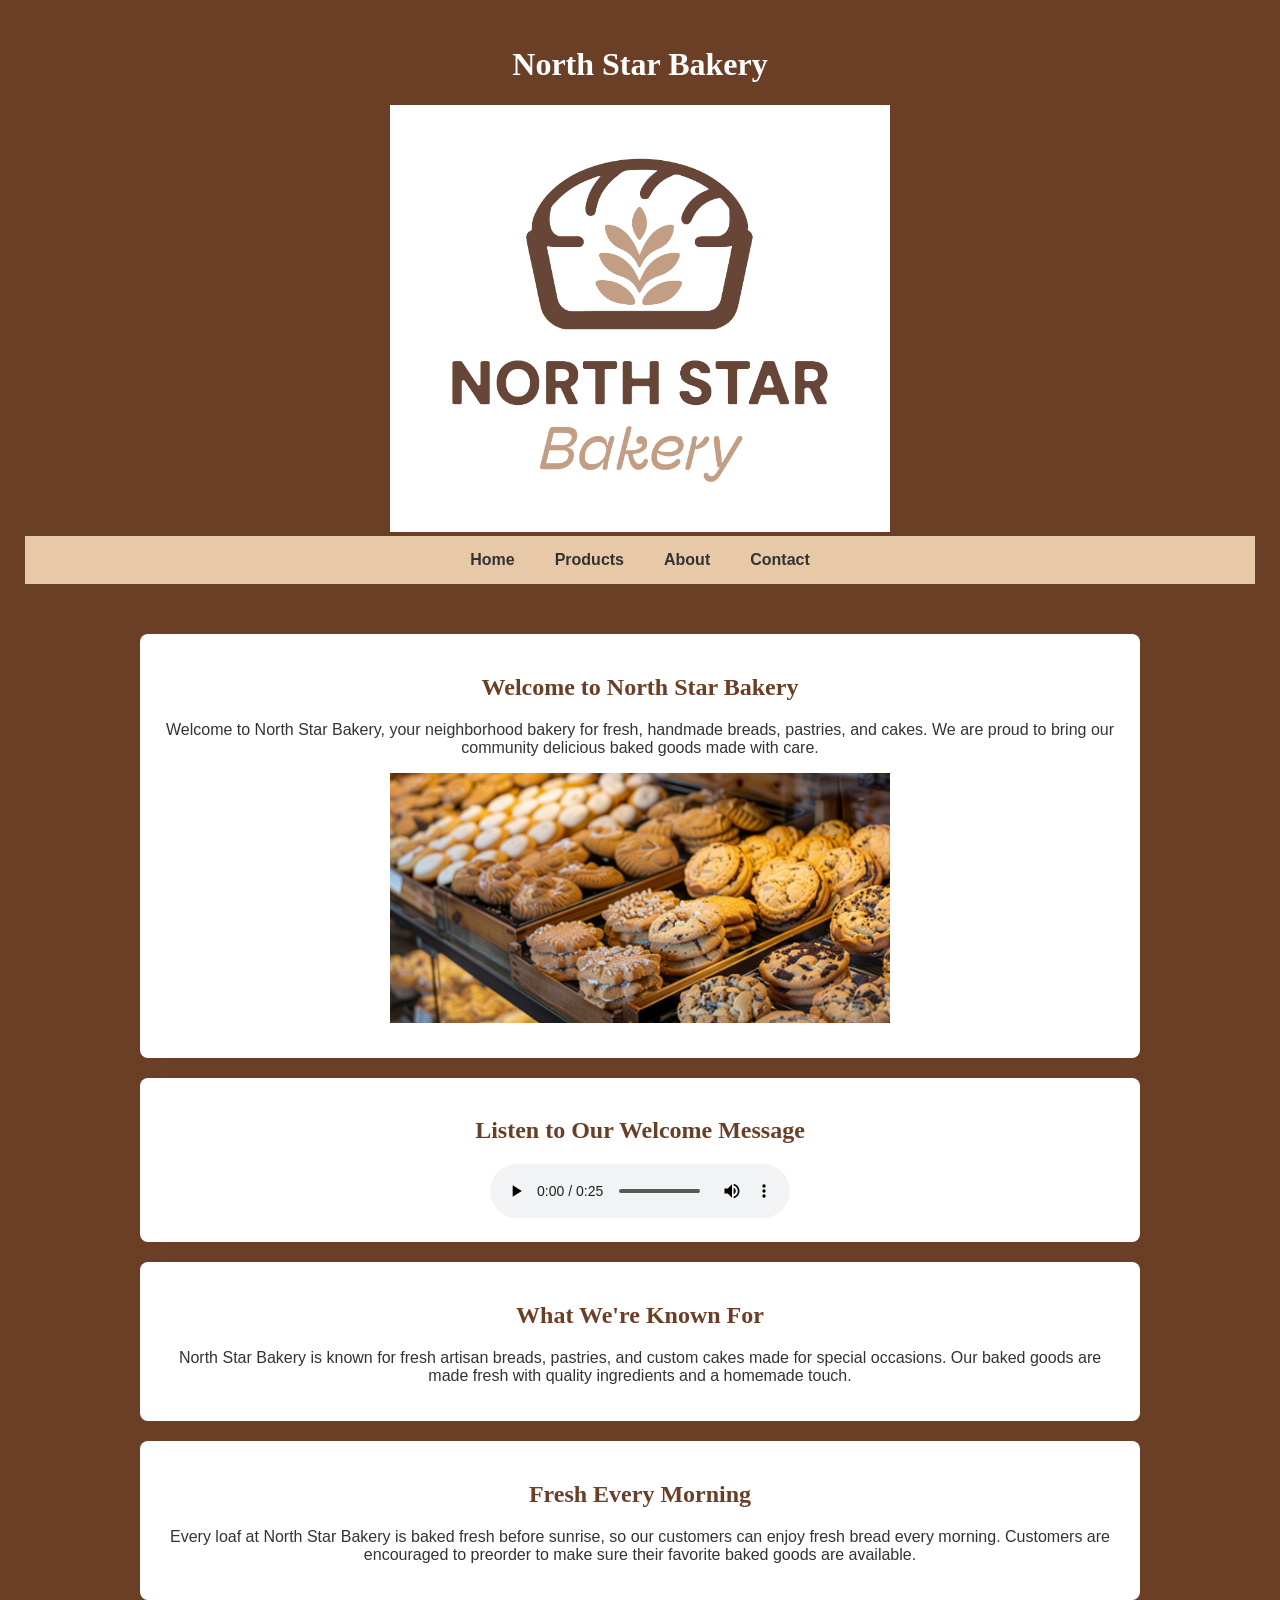
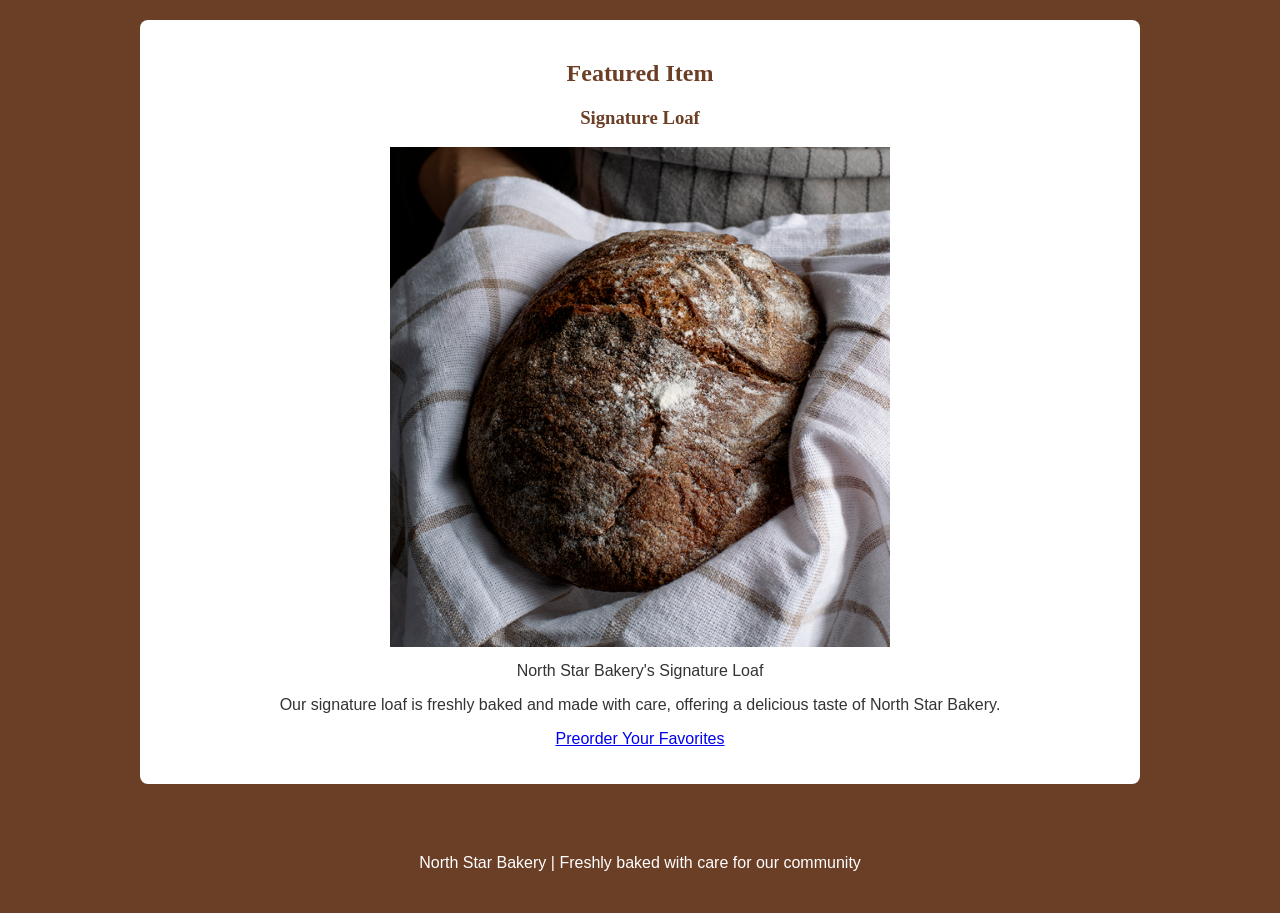
<file: north-star-bakery/index.html>
<!DOCTYPE html>
<html lang="en">

<head>
    <meta charset="UTF-8">
    <meta name="viewport" content="width=device-width, initial-scale=1.0">
    <title> North Star Bakery | Home</title>
    <link rel="stylesheet" href="css/styles.css">
</head>

<body>

    <header>
        <h1> North Star Bakery</h1>
        <p class="highlight"></p>
        <img src="media/bakery-logo_c.png"
             alt="North Star Bakery logo"
    </header>

    <nav>
        <ul>
            <li><a href="index.html">Home</a></li>
            <li><a href="products.html">Products</a></li>
            <li><a href="about.html">About</a></li>
            <li><a href="contact.html">Contact</a></li>
        </ul>
    </nav>

    <main>
        <section>
            <h2 class="highlight">Welcome to North Star Bakery</h2>

            <p>
                Welcome to North Star Bakery, your neighborhood bakery for 
                fresh, handmade breads, pastries, and cakes. We are proud to
                bring our community delicious baked goods made with care. 
            </p>

            <picture>
                <source media="(min-width: 800px)"
                        srcset="media/bakery-feature-large_c.png">
                <img src="media/bakery-feature-small_c.png"
                     alt="Featured baked goods from North Star Bakery">
            </picture>
        </section>

        <section>
            <h2>Listen to Our Welcome Message</h2>

            <audio controls>
                <source src="media/bakery-welcome_c.mp3" type="audio/mpeg">
                Your browser does not support the audio element.
            </audio>
        </section>

        <section>
            <h2>What We're Known For</h2>

            <p>
                North Star Bakery is known for fresh artisan breads,
                pastries, and custom cakes made for special occasions.
                Our baked goods are made fresh with quality ingredients 
                and a homemade touch. 
            </p>
        </section>

        <section>
            <h2>Fresh Every Morning</h2>
            
            <p>
                Every loaf at North Star Bakery is baked fresh before sunrise,
                so our customers can enjoy fresh bread every morning. Customers
                are encouraged to preorder to make sure their favorite baked goods
                are available. 
            </p>
        </section>

        <section>
            <h2>Featured Item</h2>

            <h3>Signature Loaf</h3>
            <figure>
                <img src="media/bakery-signature-loaf_c.png"
                     alt="Freshly baked signature loaf from North Star Bakery">
                <figcaption>North Star Bakery's Signature Loaf</figcaption>
            </figure>

            <p>
                Our signature loaf is freshly baked and made with care,
                offering a delicious taste of North Star Bakery. 
            </p>

            <p>
                <a href="contact.html">Preorder Your Favorites</a>
            </p>
        </section>


    </main>

    <footer>
        <p>North Star Bakery | Freshly baked with care for our community</p>
    </footer>

</body>
</html>
</file>
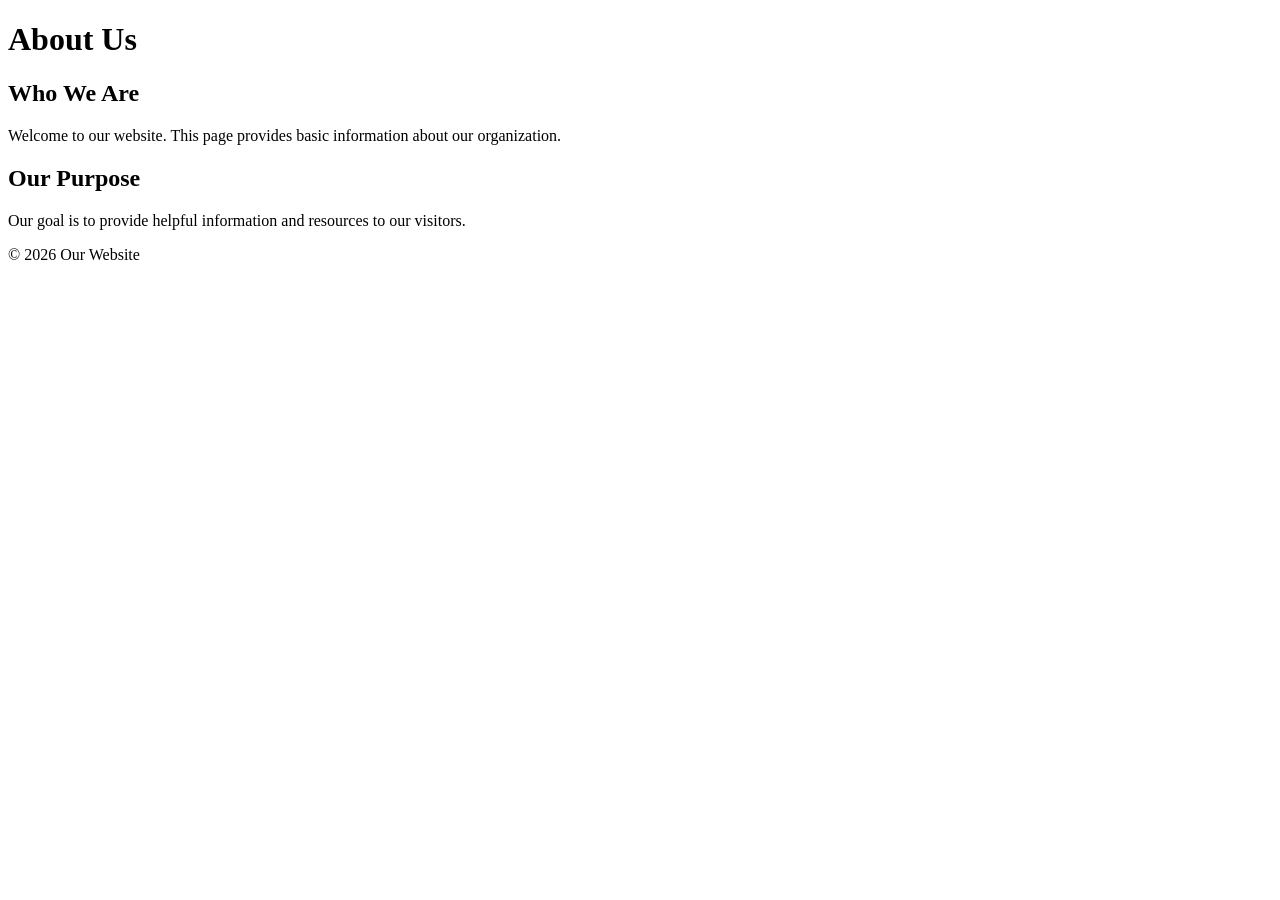
<file: about.html>
<!DOCTYPE html>
<html lang="en">
<head>
  <meta charset="UTF-8">
  <meta name="viewport" content="width=device-width, initial-scale=1.0">
  <title>About</title>
</head>
<body>
  <header>
    <h1>About Us</h1>
  </header>

  <main>
    <h2>Who We Are</h2>
    <p>Welcome to our website. This page provides basic information about our organization.</p>

    <h2>Our Purpose</h2>
    <p>Our goal is to provide helpful information and resources to our visitors.</p>
  </main>

  <footer>
    <p>&copy; 2026 Our Website</p>
  </footer>
</body>
</html>
</file>
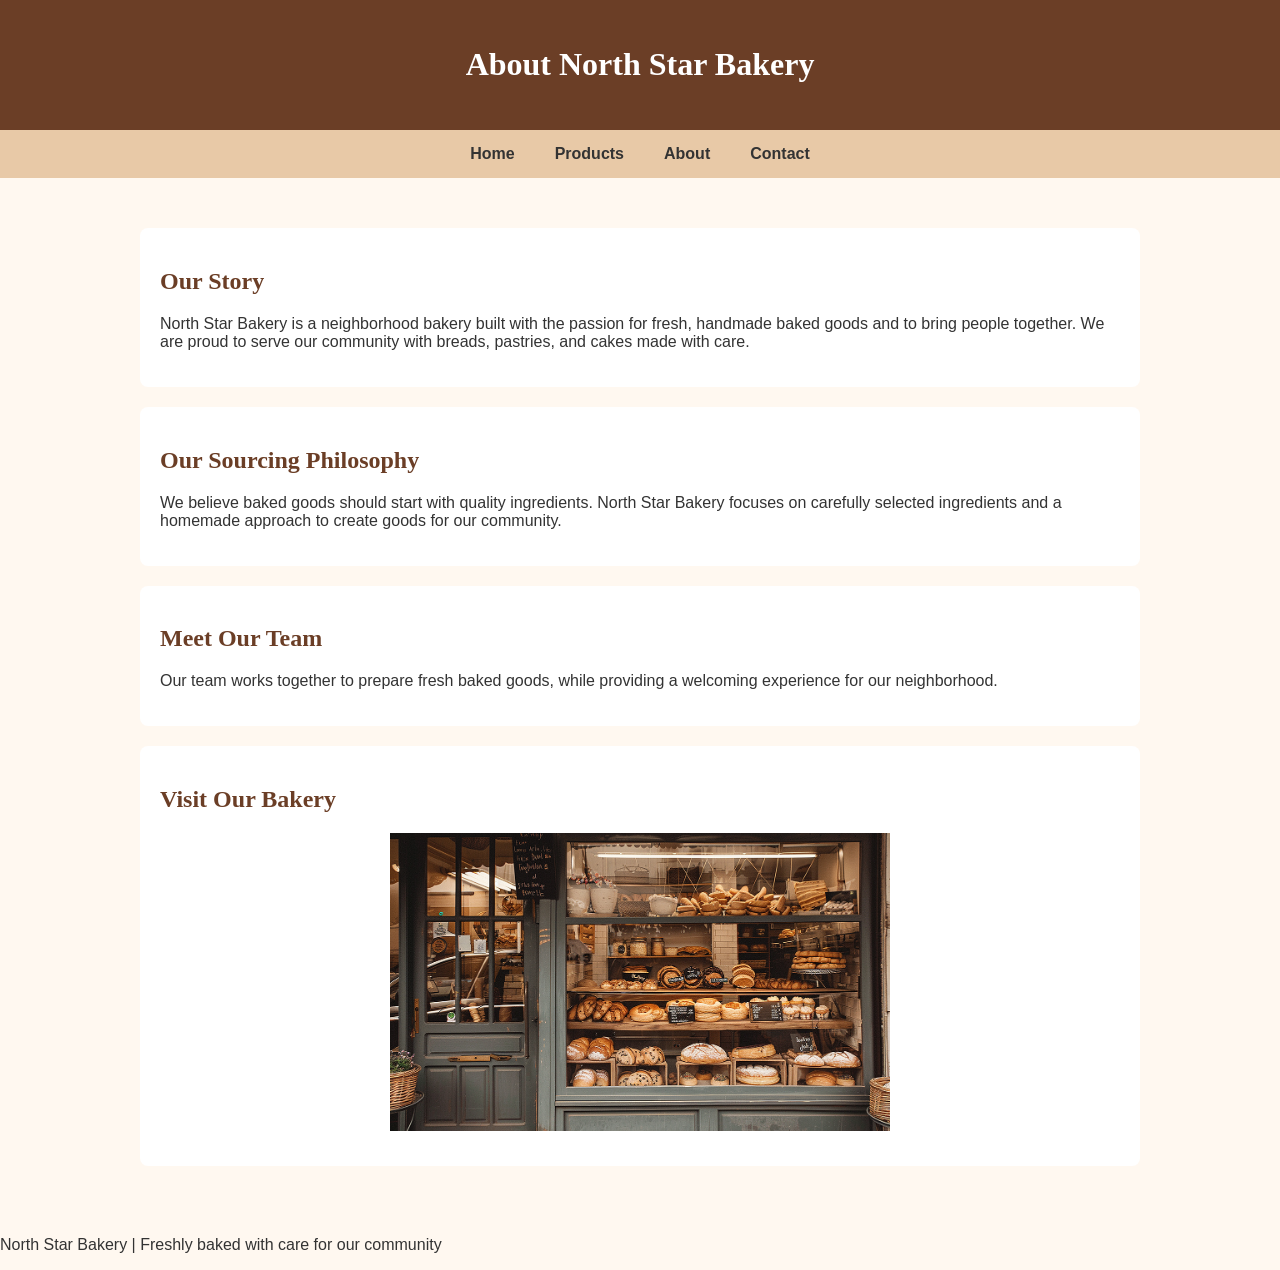
<file: north-star-bakery/about.html>
<!DOCTYPE html>
<html lang="en"

<head>
    <meta charset="UTF-8">
    <title>North Star Bakery | About</title>
    <link rel="stylesheet" href="css/styles.css">
</head>

<body>
    <header>
        <h1>About North Star Bakery</h1>
    </header>
<nav>
    <ul>
        <li><a href="index.html">Home</a></li>
        <li><a href="products.html">Products</a></li>
        <li><a href="about.html">About</a></li>
        <li><a href="contact.html">Contact</a></li>
    </ul>
</nav>
<main>
    <section>
        <h2>Our Story</h2>
        <p>North Star Bakery is a neighborhood bakery built with the passion
            for fresh, handmade baked goods and to bring people together. We are 
            proud to serve our community with breads, pastries, and cakes made
            with care. 
        </p>
    </section>

    <section>
        <h2>Our Sourcing Philosophy</h2>
        <p>
            We believe baked goods should start with quality ingredients.
            North Star Bakery focuses on carefully selected ingredients and 
            a homemade approach to create goods for our community. 
        </p>
    </section>

    <section>
        <h2>Meet Our Team</h2>
        <p>
            Our team works together to prepare fresh baked goods, while providing
            a welcoming experience for our neighborhood. 
        </p>
    </section>

    <section>
        <h2>Visit Our Bakery</h2>

        <img src="media/bakery-storefront_c.png"
             alt="Storefront of North Star Bakery">
    </section>
</main>

<footer>
    <p>North Star Bakery | Freshly baked with care for our community</p>
</footer>

</body>
</html>
</file>
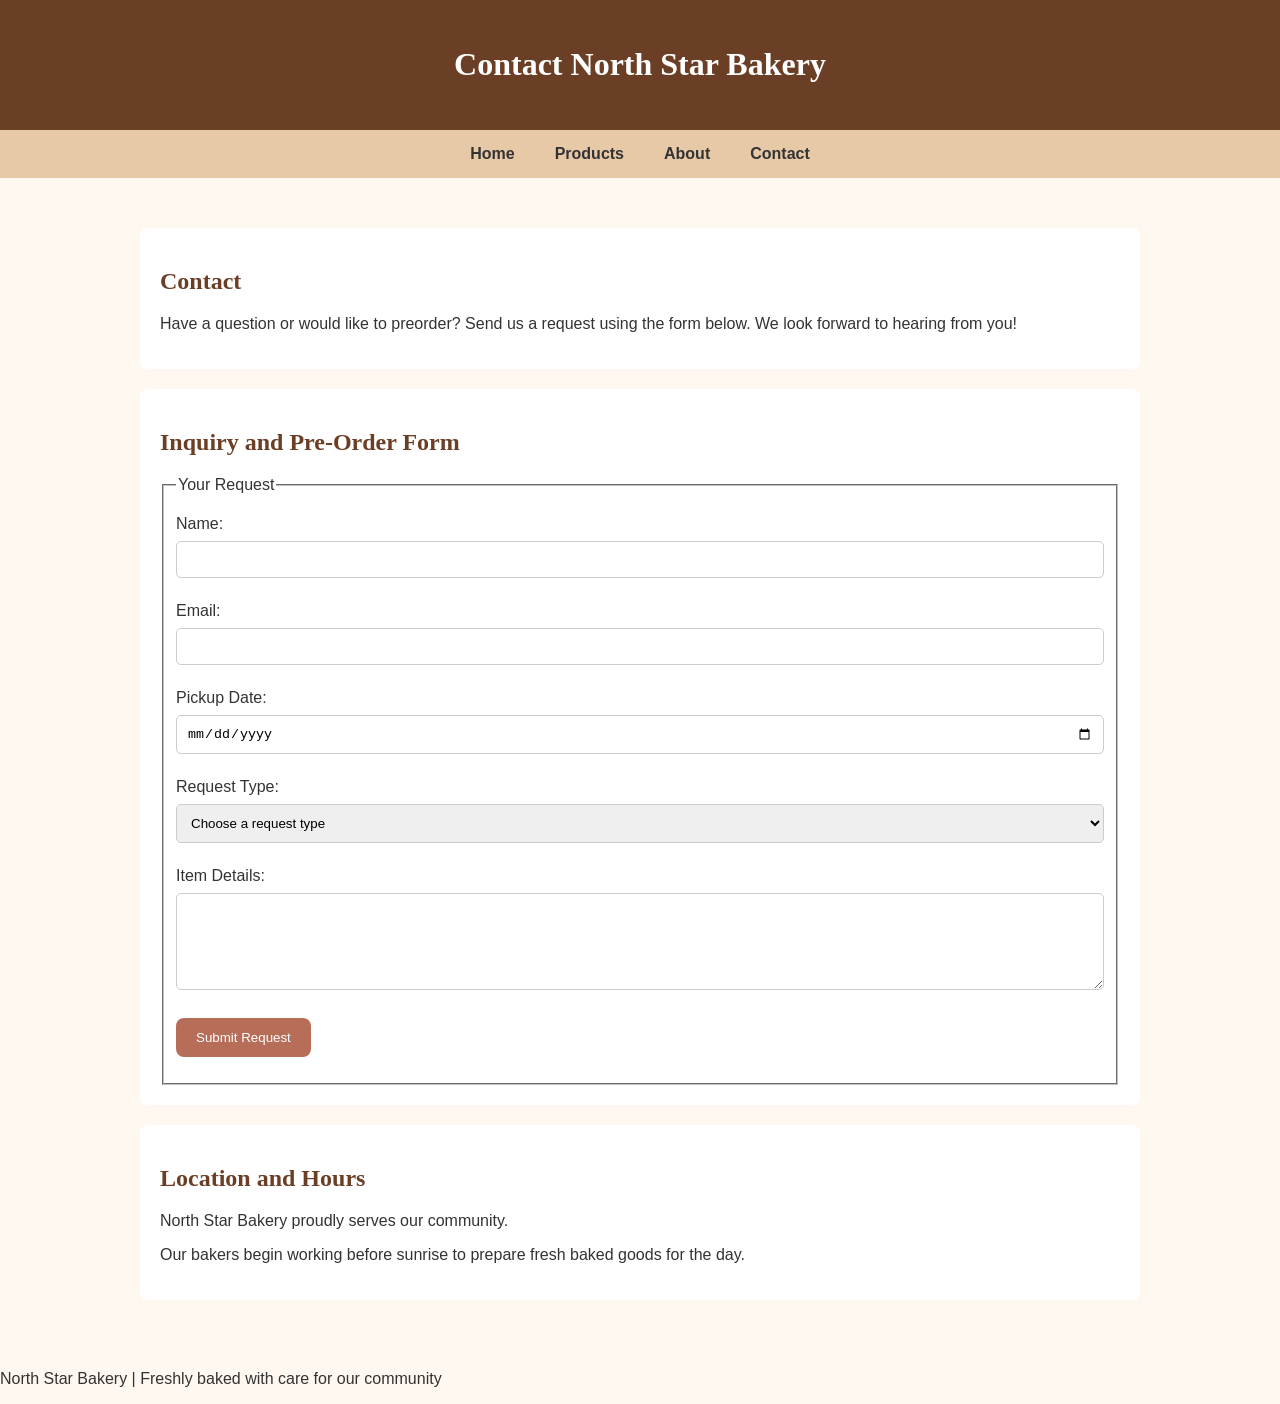
<file: north-star-bakery/contact.html>
<!DOCTYPE html>
<html lang="en">

<head>
    <meta charset="UTF-8">
    <title>North Star Bakery | Contact</title>
    <link rel="stylesheet" href="css/styles.css">
</head>

<body>
    <header>
        <h1>Contact North Star Bakery</h1>
    </header>
    <nav>
        <ul>
            <li><a href="index.html">Home</a></li>
            <li><a href="products.html">Products</a></li>
            <li><a href="about.html">About</a></li>
            <li><a href="contact.html">Contact</a></li>
        </ul>


    </nav>

    <main>
        <section>
            <h2>Contact</h2>
            <p>
                Have a question or would like to preorder?
                Send us a request using the form below. We look forward to
                hearing from you!
            </p>
        </section>

        <section>
            <h2>Inquiry and Pre-Order Form</h2>

            <form id="contact-form" novalidate>
                <fieldset>
                    <legend>Your Request</legend>
                    <p>
                        <label for="name">Name:</label>
                        <input type="text" id="name" name="name" required>
                    </p>
                    <p>
                        <label for="email">Email:</label>
                        <input type="email" id="email" name="email" required>                    
                    </p>
                    <p>
                        <label for="pickup-date">Pickup Date:</label>
                        <input type="date" id="pickup-date" name="pickup-date" required>
                        <span id="pickup-date-error" style="color: red;"></span>
                    </p>
                    <p>
                        <label for="request-type">Request Type:</label>
                        <select id="request-type" name="request-type" required>
                            <option value="" disabled selected>Choose a request type</option>
                            <option value="preorder">Pre-order</option>
                            <option value="question">General Questions</option>
                        </select>
                    </p>
                    <p>
                        <label for="item-details">Item Details:</label><br>
                        <textarea id="item-details"
                                  name="item-details"
                                  rows="5"
                                  required></textarea>
                    </p>
                    <p>
                        <button type="submit">Submit Request</button>
                    </p>
                </fieldset>
            </form>
        </section>

        <section>
            <h2>Location and Hours</h2>
            <p>
                North Star Bakery proudly serves our community.
            </p>
            <p>
                Our bakers begin working before sunrise to prepare fresh baked
                goods for the day. 
            </p>
        </section>
    </main>

    <footer>
        <p>North Star Bakery | Freshly baked with care for our community</p>
    </footer>

    <script src="script.js"></script>
</body>

</html>
</file>
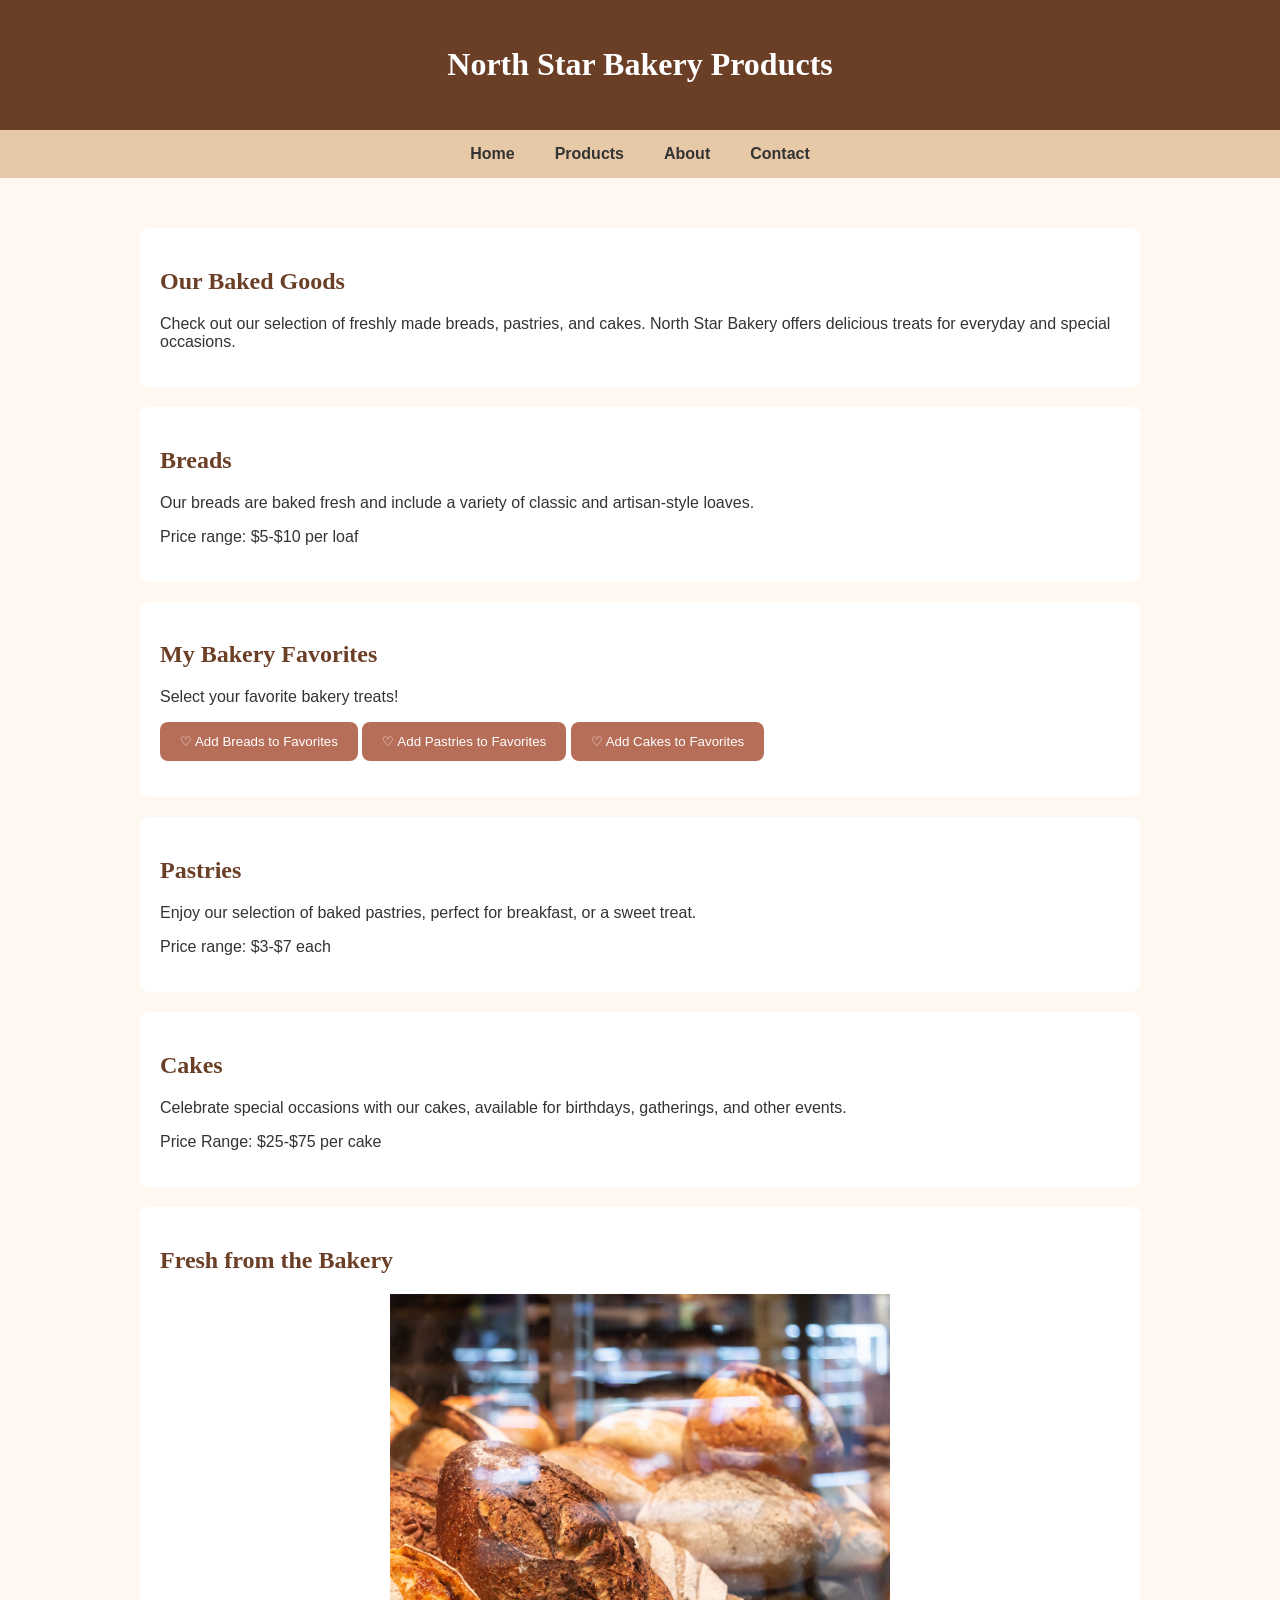
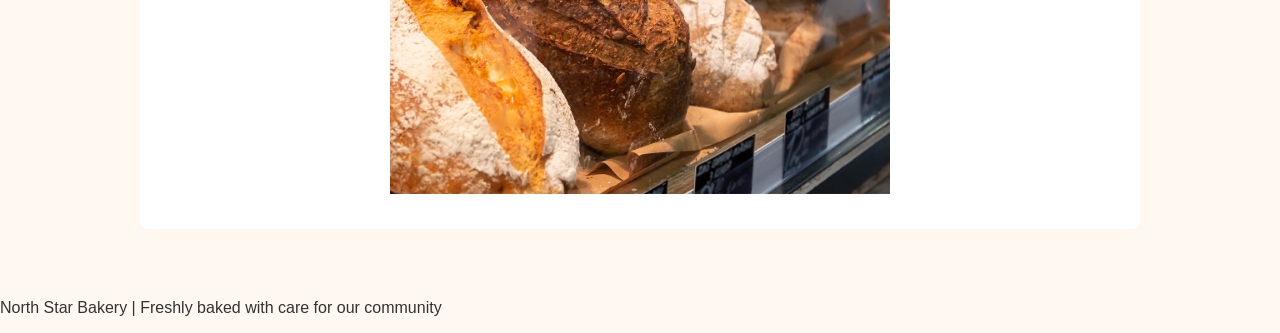
<file: north-star-bakery/products.html>
<!DOCTYPE html>
<html lang="en">

<head>
    <meta charset="UTF-8">
    <title>North Star Bakery | Products</title>
    <link rel="stylesheet" href="css/styles.css">
</head>

<body>
    <header>
        <h1>North Star Bakery Products</h1>
    </header>
    <nav>
        <ul>
            <li><a href="index.html">Home</a></li>
            <li><a href="products.html">Products</a></li>
            <li><a href="about.html">About</a></li>
            <li><a href="contact.html">Contact</a></li>
        </ul>
    </nav>

    <main>
        <section>
            <h2>Our Baked Goods</h2>
            <p>
                Check out our selection of freshly made breads, pastries, and cakes.
                North Star Bakery offers delicious treats for everyday and special occasions. 
            </p>
        </section>

        <section>
            <h2>Breads</h2>
            <p>
                Our breads are baked fresh and include a variety of classic 
                and artisan-style loaves. 
            </p>
            <p>Price range: $5-$10 per loaf</p>
        </section>

        <section>
            <h2>My Bakery Favorites</h2>
            <p>Select your favorite bakery treats!</p>
            <button type="button" id="save-bread">
                &#9825; Add Breads to Favorites
            </button>
            <button type="button" id="save-pastries">
                &#9825; Add Pastries to Favorites
            </button>
            <button type="button" id="save-cakes">
                &#9825; Add Cakes to Favorites
            </button>
            <p id="favorites-list"></p>
        </section>

        <section>
            <h2>Pastries</h2>
            <p>
                Enjoy our selection of baked pastries, perfect for
                breakfast, or a sweet treat. 
            </p>
            <p>Price range: $3-$7 each</p>
        </section>

        <section>
            <h2>Cakes</h2>
            <p>
                Celebrate special occasions with our cakes, available for 
                birthdays, gatherings, and other events.
            </p>
            <p>Price Range: $25-$75 per cake</p>
        </section>

        <section>
            <h2>Fresh from the Bakery</h2>

            <img src="media/bakery-bread_c.png"
                 alt="Freshly baked artisan bread from North Star Bakery">
        </section>
    </main>

    <footer>
        <p>North Star Bakery | Freshly baked with care for our community</p>
    </footer>

<script src="products.js"></script>
</body>

</html>
</file>
<file: north-star-bakery/css/styles.css>
body { 
    background-color: #fff8f0;
    color: #333333;
    font-family: Arial, sans-serif;
    margin: 0;
    padding: 0;
}

header {
    background-color: #6b3e26;
    color: white;
    text-align: center;
    padding: 25px;
}

nav {
    background-color: #e8c9a7;
    padding: 15px;
    text-align: center;
}

nav a {
    color:#333333;
    text-decoration: none;
    margin: 10px;
    font-weight: bold;
}

h1, h2, h3 {
    color: #6b3e26;
    font-family: Georgia, serif;
}

header h1 {
    color: white;
}

main {
    max-width: 1000px;
    margin: 20px auto;
    padding: 20px;
}

section {
    background-color: white;
    color:#333333;
    padding: 20px;
    margin-bottom: 20px;
    border-radius: 8px;
}

nav {
    display: flex;
    justify-content: center;
    flex-wrap: wrap;
    gap: 10px;
}

@media (min-width: 768px) {
    main {
        padding: 30px;
    }
    nav {
        gap: 20px;
    }
}

header img {
    max-width: 500px;
    width: 100%;
    height: auto;
}

nav ul{
    list-style: none;
    padding: 0;
    margin: 0;
    display: flex;
    justify-content: center;
    flex-wrap: wrap;
    gap: 20px;
}

section img {
    width: 100%;
    max-width: 500px;
    height: auto;
    display: block;
    margin: 15px auto; 
}

input, textarea {
    width: 100%;
    max-width: 400px;
    padding: 10px;
    margin-bottom: 15px;
    border: 1px solid #6b3e26;
    border-radius: 5px;
    box-sizing: border-box;
}

input, select, textarea {
    padding: 10px;
    margin: 8px 0;
    border: 1px solid #ccc;
    border-radius: 5px;
    max-width: 100%; 
}

button {
    background-color: #b76e59;
    color: white;
    padding: 12px 20px;
    border: none;
    border-radius: 8px;
    cursor: pointer;
}

input, select, textarea {
    box-sizing: border-box;
    width: 100%;
}

fieldset {
    max-width: 100%;
    box-sizing: border-box;
}
</file>
